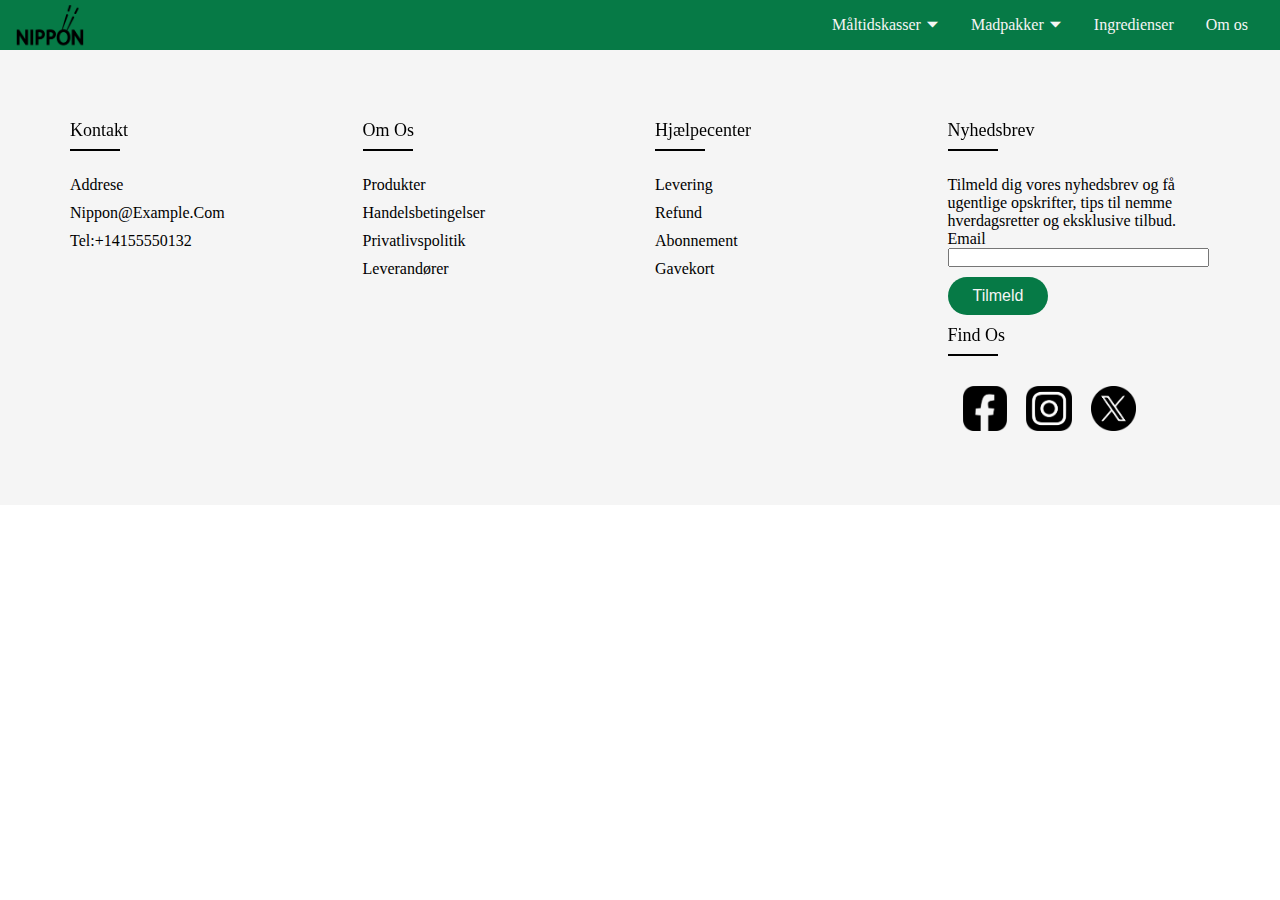
<file: index.html>
<!DOCTYPE html>
<html lang="en">
  <head>
    <meta charset="UTF-8" />
    <meta name="viewport" content="width=device-width, initial-scale=1.0" />
    <title>Document</title>
    <link rel="stylesheet" href="css/style.css" />
    <link rel="stylesheet" href="js/spinner.js" defer />
  </head>
  <body>
    <!-- Header -->
    <header>
      <div class="logo">
        <a href=""><img src="img/logo.webp" /></a>
      </div>
      <!-- nav-bar -->
      <nav class="menu">
        <ul>
          <li>
            <a class="dropdown-arrow" href="http://">Måltidskasser</a>
            <ul class="sub-menus">
              <li><a href="http://">Den Klassiske</a></li>
              <li><a href="http://">Den Hurtige</a></li>
              <li><a href="http://">Den vegetariske</a></li>
              <li><a href="http://">Den Sunde</a></li>
              <li><a href="http://">Den Søde</a></li>
              <li><a href="http://">Den Allergivenlig</a></li>
            </ul>
          </li>
          <li>
            <a class="dropdown-arrow" href="http://">Madpakker</a>
            <ul class="sub-menus">
              <li><a href="http://">Den Klassiske</a></li>
              <li><a href="http://">Den Hurtige</a></li>
              <li><a href="http://">Den vegetariske</a></li>
              <li><a href="http://">Den Sunde</a></li>
              <li><a href="http://">Den Søde</a></li>
            </ul>
          </li>
          <li><a href="http://">Ingredienser</a></li>
          <li><a href="http://">Om os</a></li>
        </ul>
      </nav>
    </header>
    <!-- Spinner -->
    <div class="loading-state">
      <div class="loading"></div>
    </div>

    <!-- footer -->
    <footer class="footer">
      <section class="footer-container">
        <div class="footer-row">
          <div class="footer-col">
            <h4>Kontakt</h4>
            <ul>
              <li><a href="#">addrese</a></li>
              <li><a href="mailto:nippon@example.com">nippon@example.com</a></li>
              <li><a href="tel:+14155550132">tel:+14155550132</a></li>
            </ul>
          </div>
          <div class="footer-col">
            <h4>Om os</h4>
            <ul>
              <li><a href="#">Produkter</a></li>
              <li><a href="#">Handelsbetingelser</a></li>
              <li><a href="#">Privatlivspolitik</a></li>
              <li><a href="#">leverandører</a></li>
            </ul>
          </div>
          <div class="footer-col">
            <h4>Hjælpecenter</h4>
            <ul>
              <li><a href="#">levering</a></li>
              <li><a href="#">refund</a></li>
              <li><a href="#">abonnement</a></li>
              <li><a href="#">Gavekort</a></li>
            </ul>
          </div>
          <div class="footer-col">
            <h4>Nyhedsbrev</h4>
            <p>
              Tilmeld dig vores nyhedsbrev og få ugentlige opskrifter, tips til nemme hverdagsretter og eksklusive
              tilbud.
            </p>
            <span>Email</span>
            <label for="email"><input type="email" id="email" pattern=".+@example\.com" size="30" required /></label>

            <button class="Tilmeld">Tilmeld</button>
            <!-- socials -->
            <div class="social-links"></div>
            <h4>Find Os</h4>

            <a href=""><img src="img/face-1.webp" /></a>
            <a href=""><img src="img/ig-1.webp" /></a>
            <a href=""><img src="img/x.webp" /></a>
          </div>
        </div>
      </section>
    </footer>
  </body>
</html>
</file>
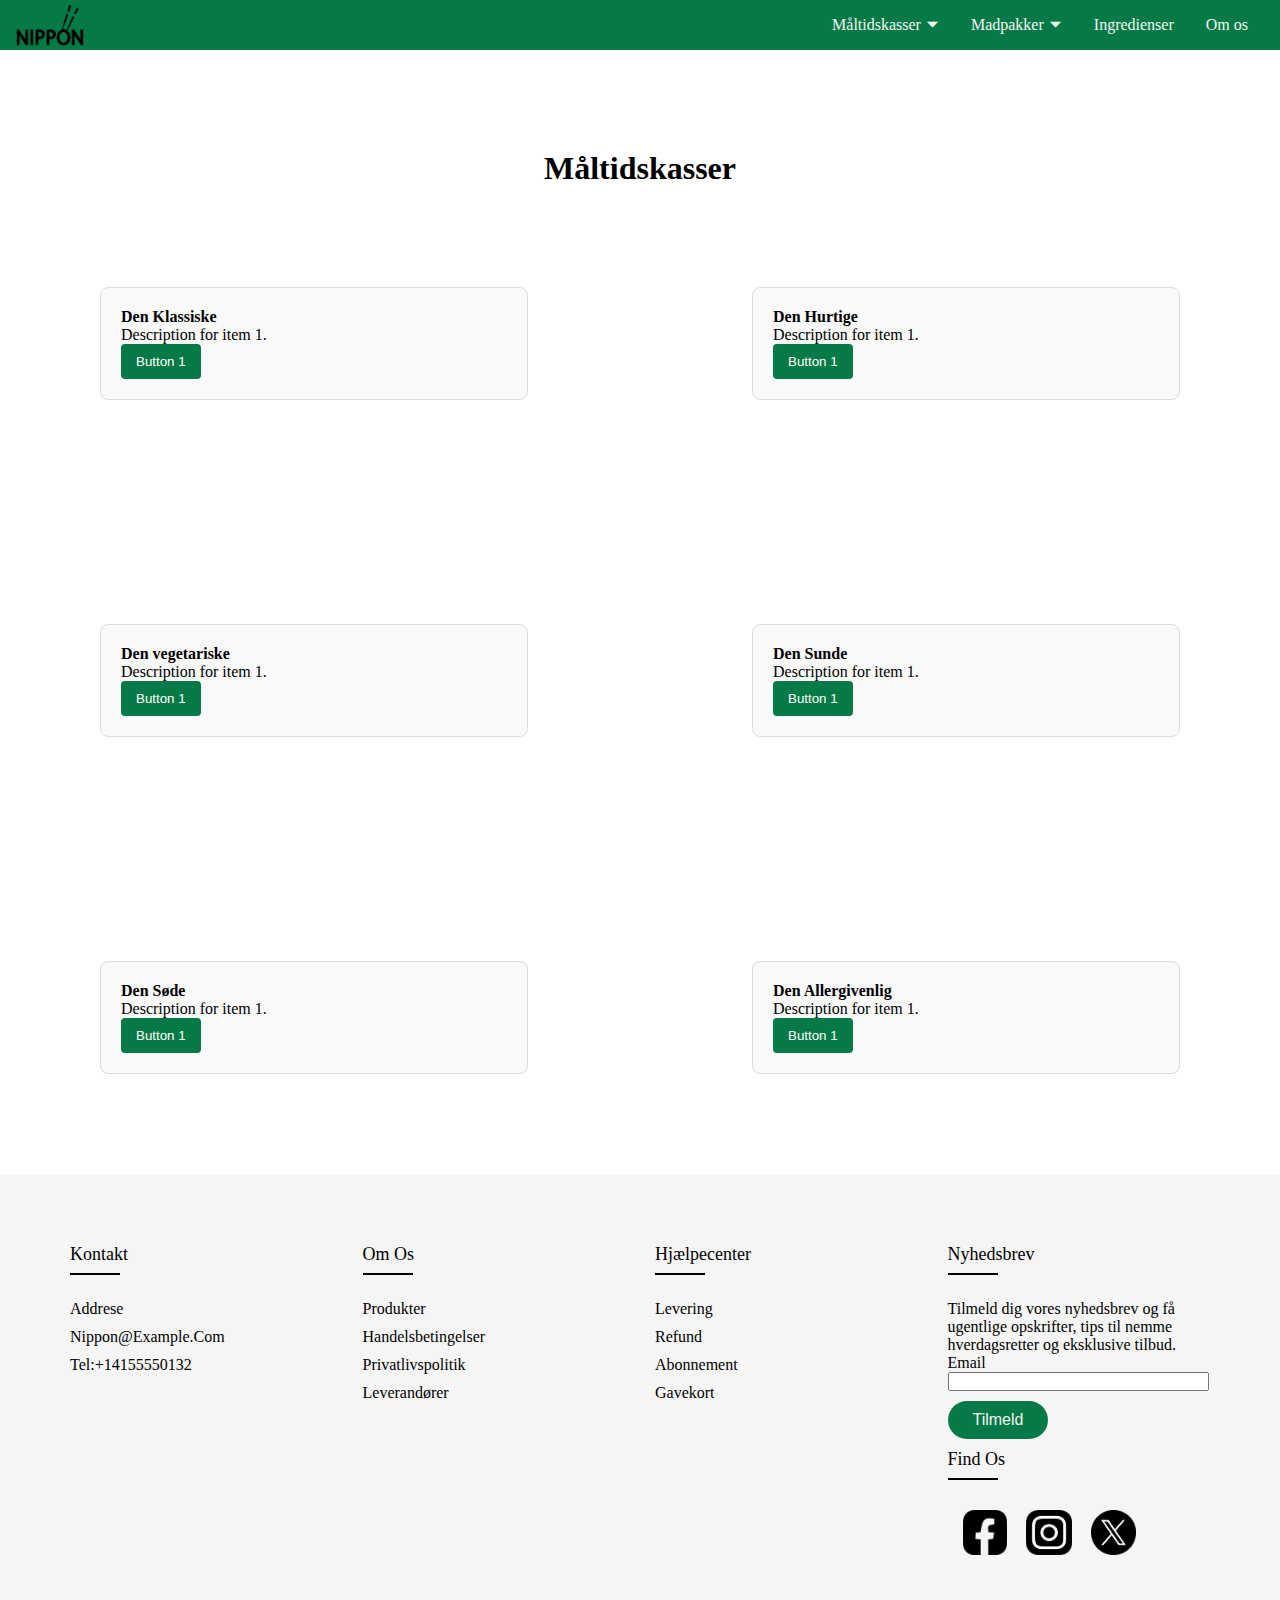
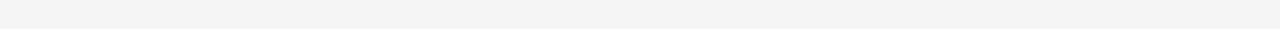
<file: måltidskasser.html>
<!DOCTYPE html>
<html lang="en">
  <head>
    <meta charset="UTF-8" />
    <meta name="viewport" content="width=device-width, initial-scale=1.0" />
    <title>Document</title>
    <link rel="stylesheet" href="css/style.css" />
    <link rel="stylesheet" href="js/spinner.js" defer />
  </head>
  <body>
    <!-- Header -->
    <header>
      <div class="logo">
        <a href=""><img src="img/logo.webp" /></a>
      </div>
      <!-- nav-bar -->
      <nav class="menu">
        <ul>
          <li>
            <a class="dropdown-arrow" href="http://">Måltidskasser</a>
            <ul class="sub-menus">
              <li><a href="http://">Den Klassiske</a></li>
              <li><a href="http://">Den Hurtige</a></li>
              <li><a href="http://">Den vegetariske</a></li>
              <li><a href="http://">Den Sunde</a></li>
              <li><a href="http://">Den Søde</a></li>
              <li><a href="http://">Den Allergivenlig</a></li>
            </ul>
          </li>
          <li>
            <a class="dropdown-arrow" href="http://">Madpakker</a>
            <ul class="sub-menus">
              <li><a href="http://">Den Klassiske</a></li>
              <li><a href="http://">Den Hurtige</a></li>
              <li><a href="http://">Den vegetariske</a></li>
              <li><a href="http://">Den Sunde</a></li>
              <li><a href="http://">Den Søde</a></li>
            </ul>
          </li>
          <li><a href="http://">Ingredienser</a></li>
          <li><a href="http://">Om os</a></li>
        </ul>
      </nav>
    </header>
    <!-- Spinner -->
    <!-- <div class="loading-state">
      <div class="loading"></div>
    </div> -->
    <main>
      <div class="center__h1"><h1>Måltidskasser</h1></div>
      <!-- kasser -->
      <section class="måltidskasser_container">
        <div class="grid-item">
          <h4>Den Klassiske</h4>
          <p>Description for item 1.</p>
          <button>Button 1</button>
        </div>
        <div class="grid-item">
          <h4>Den Hurtige</h4>
          <p>Description for item 1.</p>
          <button>Button 1</button>
        </div>
        <div class="grid-item">
          <h4>Den vegetariske</h4>
          <p>Description for item 1.</p>
          <button>Button 1</button>
        </div>
        <div class="grid-item">
          <h4>Den Sunde</h4>
          <p>Description for item 1.</p>
          <button>Button 1</button>
        </div>
        <div class="grid-item">
          <h4>Den Søde</h4>
          <p>Description for item 1.</p>
          <button>Button 1</button>
        </div>
        <div class="grid-item">
          <h4>Den Allergivenlig</h4>
          <p>Description for item 1.</p>
          <button>Button 1</button>
        </div>
      </section>
    </main>

    <!-- footer -->
    <footer class="footer">
      <section class="footer-container">
        <div class="footer-row">
          <div class="footer-col">
            <h4>Kontakt</h4>
            <ul>
              <li><a href="#">addrese</a></li>
              <li><a href="mailto:nippon@example.com">nippon@example.com</a></li>
              <li><a href="tel:+14155550132">tel:+14155550132</a></li>
            </ul>
          </div>
          <div class="footer-col">
            <h4>Om os</h4>
            <ul>
              <li><a href="#">Produkter</a></li>
              <li><a href="#">Handelsbetingelser</a></li>
              <li><a href="#">Privatlivspolitik</a></li>
              <li><a href="#">leverandører</a></li>
            </ul>
          </div>
          <div class="footer-col">
            <h4>Hjælpecenter</h4>
            <ul>
              <li><a href="#">levering</a></li>
              <li><a href="#">refund</a></li>
              <li><a href="#">abonnement</a></li>
              <li><a href="#">Gavekort</a></li>
            </ul>
          </div>
          <div class="footer-col">
            <h4>Nyhedsbrev</h4>
            <p>
              Tilmeld dig vores nyhedsbrev og få ugentlige opskrifter, tips til nemme hverdagsretter og eksklusive
              tilbud.
            </p>
            <span>Email</span>
            <label for="email"><input type="email" id="email" pattern=".+@example\.com" size="30" required /></label>

            <button class="Tilmeld">Tilmeld</button>
            <!-- socials -->
            <div class="social-links"></div>
            <h4>Find Os</h4>

            <a href=""><img src="img/face-1.webp" /></a>
            <a href=""><img src="img/ig-1.webp" /></a>
            <a href=""><img src="img/x.webp" /></a>
          </div>
        </div>
      </section>
    </footer>
  </body>
</html>
</file>
<file: css/style.css>
* {
  box-sizing: border-box;
  padding: 0;
  margin: 0;
}

/* logo */

.logo {
  position: fixed;
  padding: 0px;
  overflow: hidden;
  z-index: 1;
}

img {
  height: 50px;
  padding-left: 15px;
  padding-top: 5px;
}

/* Nav-bar  */

.menu {
  background: #067a46;
  height: 50px;
  width: 100%;
  padding-right: 18px;
  border-radius: 0px;
}
.menu li {
  list-style: none;
  display: inline-block;
  position: relative;
}
.menu ul {
  width: 100%;
  text-align: right;
}

.menu a {
  display: block;
  line-height: 50px;
  padding: 0 14px;
  text-decoration: none;
  color: #f5f5f5;
  font-size: 16px;
}

.menu li a:hover {
  color: #f5f5f5;
  background: #059655;
}

.menu a.dropdown-arrow:after {
  content: "\23F7";
  margin-left: 5px;
}

.menu ul.sub-menus {
  height: auto;
  overflow: hidden;
  width: 170px;
  background: #067a46;
  position: absolute;
  z-index: 99;
  display: none;
}
.menu ul.sub-menus li {
  display: block;
  text-align: left;
  width: 100%;
}
.menu ul.sub-menus a {
  color: #f5f5f5;
  font-size: 16px;
}
.menu li:hover ul.sub-menus {
  display: block;
}
.menu ul.sub-menus a:hover {
  background: #059655;
  color: #f5f5f5;
}

/* Spinner */
.loading-state {
  position: fixed;
  display: flex;
  justify-content: center;
  align-items: center;
  width: 100%;
  height: 100%;
}

.loading {
  display: none;
  width: 50px;
  height: 50px;
  border-radius: 50%;
  background: radial-gradient(farthest-side, #067a46 94%, #0000) top/8px 8px no-repeat,
    conic-gradient(#0000 30%, #067a46);
  -webkit-mask: radial-gradient(farthest-side, #0000 calc(100% - 8px), #000 0);
  animation: s3 1s infinite linear;
}

@keyframes s3 {
  100% {
    transform: rotate(1turn);
  }
}

/* forside  */
/* hero section */
.hero__container {
  background-image: url("https://plus.unsplash.com/premium_photo-1661410881226-c42c7f6c6690?q=80&w=1932&auto=format&fit=crop&ixlib=rb-4.0.3&ixid=M3wxMjA3fDB8MHxwaG90by1wYWdlfHx8fGVufDB8fHx8fA%3D%3D");
  background-size: cover;
  background-position: center;
  height: 95vh;
  display: flex;
  justify-content: center;
  align-items: center;
  position: relative;
  color: white;
}
.hero__btn {
  position: absolute;
  margin-top: 400px;
  padding: 15px 30px;
  font-size: 16px;
  color: white;
  background-color: #067a46;
  border: none;
  border-radius: 5px;
  cursor: pointer;
  transition: background-color 0.3s;
}
.hero__btn:hover {
  background-color: #059655;
}

/* kunde anmeldelser __ FORSIDE */

.kunde_anmeldelser_container {
  position: relative;
  margin: 100px 0px;
  width: 100%;
  height: 50vh;
  overflow: hidden;
}

.background-image {
  width: 100%;
  height: 100%;
  object-fit: cover;
  padding: 0;
}

.text-overlay {
  position: absolute;
  top: 50%;
  left: 50%;
  transform: translate(-50%, -50%);
  color: white;
  font-size: 24px;
  text-align: center;
  background-color: rgba(0, 0, 0, 0.5);
  padding: 10px 20px;
  border-radius: 5px;
}

/* Måltidskasser scrollbar__ FORSIDE */
.center__h1 {
  display: flex;
  justify-content: center;
  align-items: center;
  margin-top: 100px;
}

.måltidskasser_container {
  display: grid;
  grid-template-columns: repeat(2, 1fr);
  gap: 24px;
}

.grid-item {
  margin: 100px 100px;
  background-color: #f9f9f9;
  padding: 20px;
  border: 1px solid #ddd;
  border-radius: 8px;
  display: flex;
  flex-direction: column;
  align-items: flex-start;
  text-align: right;
}

button {
  padding: 10px 15px;
  border: none;
  border-radius: 4px;
  background-color: #067a46;
  color: white;
  cursor: pointer;
  transition: background-color 0.3s;
}

button:hover {
  background-color: #059655;
}

/* footer */
.footer-container {
  max-width: 1170px;
  margin: auto;
}
.footer-row {
  display: flex;
  flex-wrap: wrap;
}
ul {
  list-style: none;
}
.footer {
  background-color: #f5f5f5;
  padding: 70px 0;
}
.footer-col {
  width: 25%;
  padding: 0 15px;
}
.footer-col h4 {
  font-size: 18px;
  color: #000000;
  text-transform: capitalize;
  margin-bottom: 35px;
  font-weight: 500;
  position: relative;
}
.footer-col h4::before {
  content: "";
  position: absolute;
  left: 0;
  bottom: -10px;
  background-color: #000000;
  height: 2px;
  box-sizing: border-box;
  width: 50px;
}
.footer-col ul li:not(:last-child) {
  margin-bottom: 10px;
}
.footer-col ul li a {
  font-size: 16px;
  text-transform: capitalize;
  color: #ffffff;
  text-decoration: none;
  font-weight: 300;
  color: #000000;
  display: block;
  transition: all 0.3s ease;
}
.footer-col ul li a:hover {
  color: #ffffff;
  padding-left: 8px;
}
.footer-col .social-links a {
  display: inline-block;
  height: 40px;
  width: 40px;
  background-color: #f5f5f5;
  margin: 0 10px 10px 0;
  text-align: center;
  line-height: 40px;
  border-radius: 50%;
  color: #ffffff;
  transition: all 0.5s ease;
}
.footer-col .social-links a:hover {
  color: #24262b;
  background-color: #ffffff;
}

/*  */
/* TILMELD KNAP I FOOTER IKKE FÆRDIG */
.Tilmeld {
  background-color: #067a46;
  border: none;
  color: #f5f5f5;
  padding: 10px 25px;
  text-align: center;
  text-decoration: none;
  display: inline-block;
  font-size: 16px;
  border-radius: 20px;
  margin: 10px 0px;
  cursor: pointer;
}
</file>
